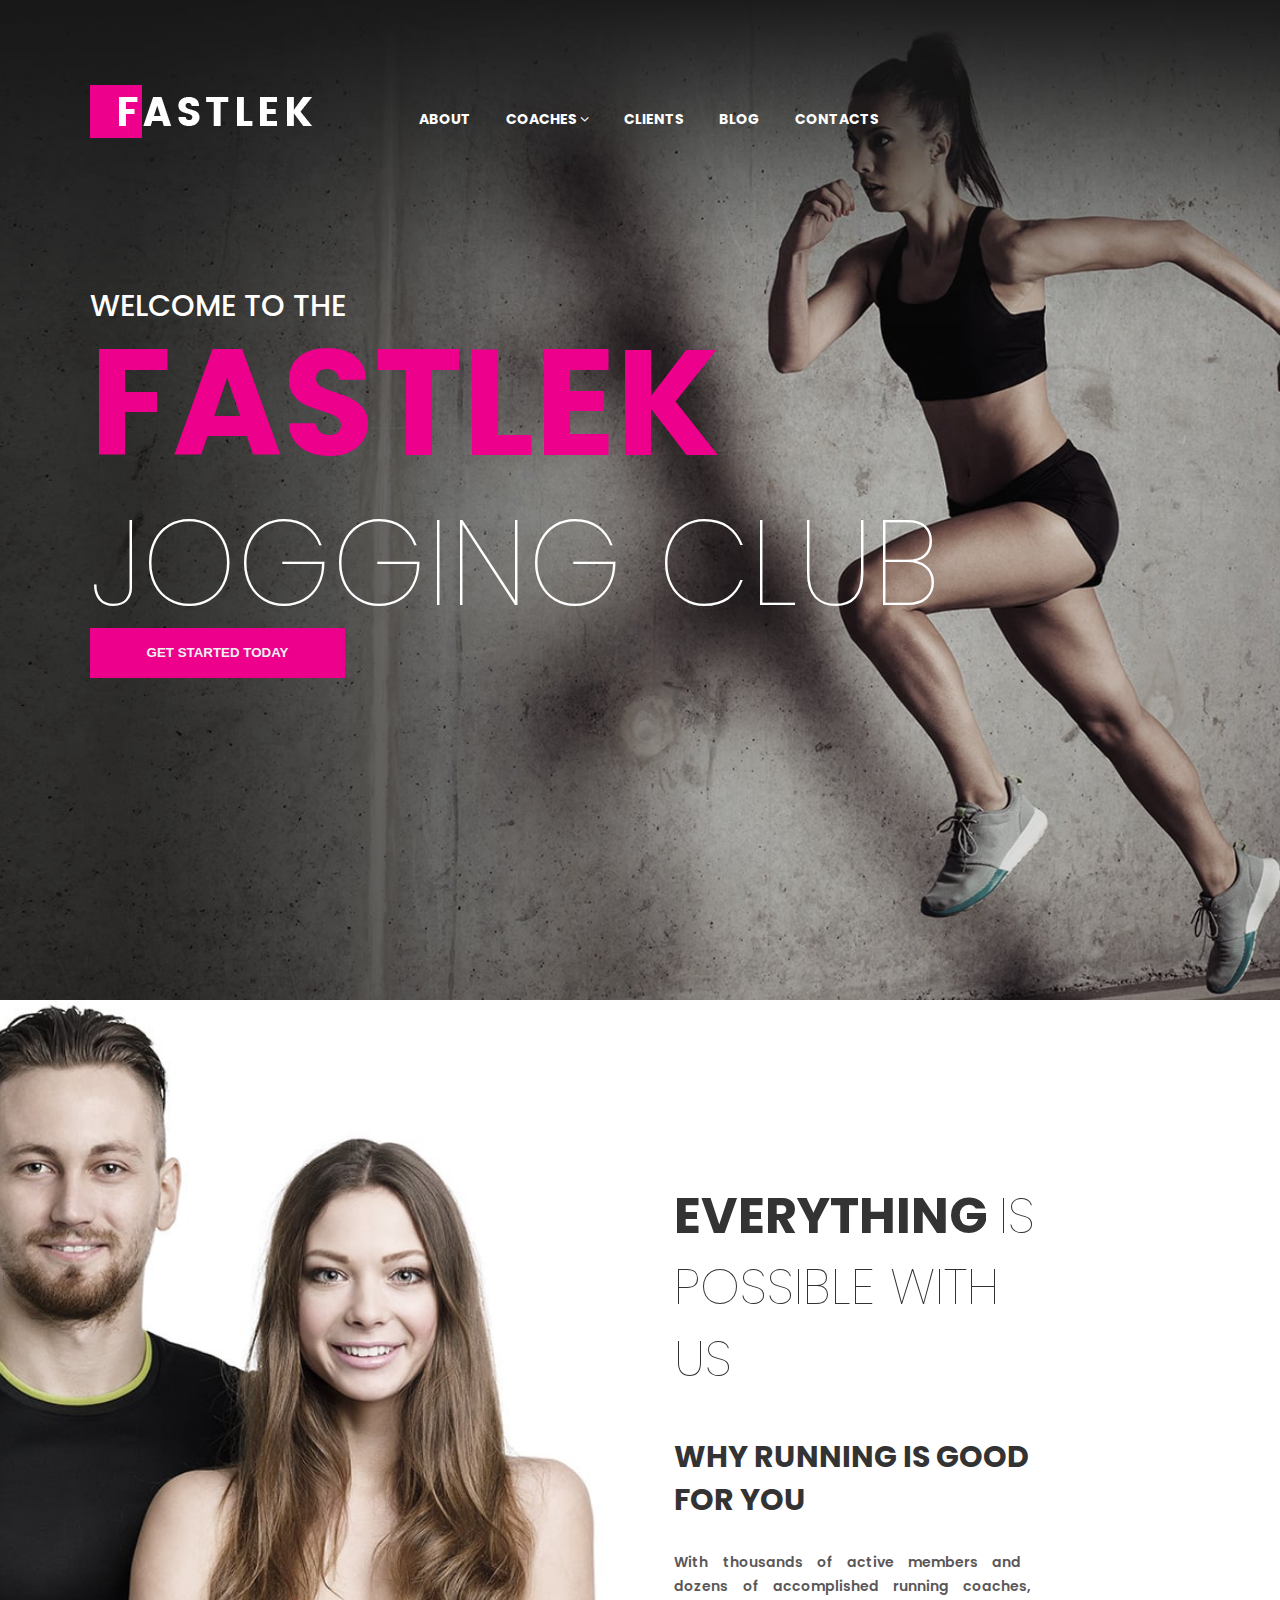
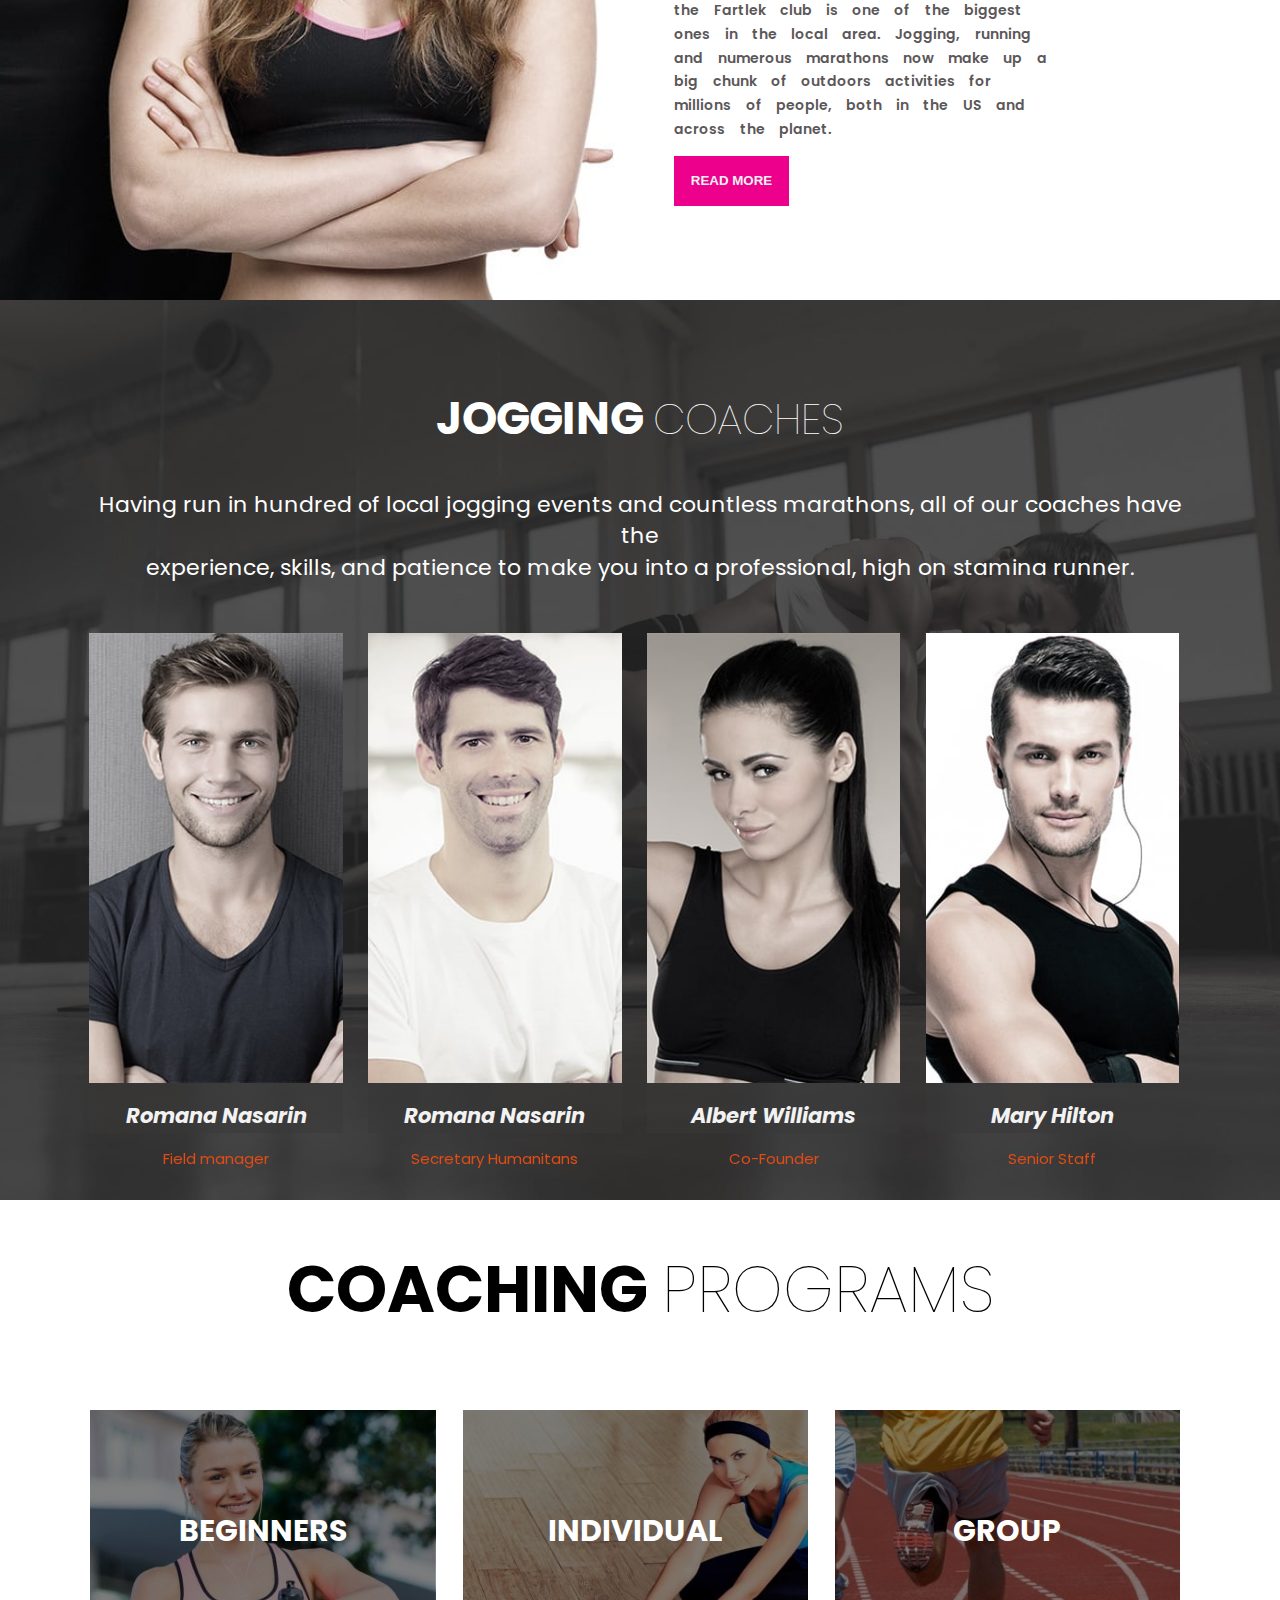
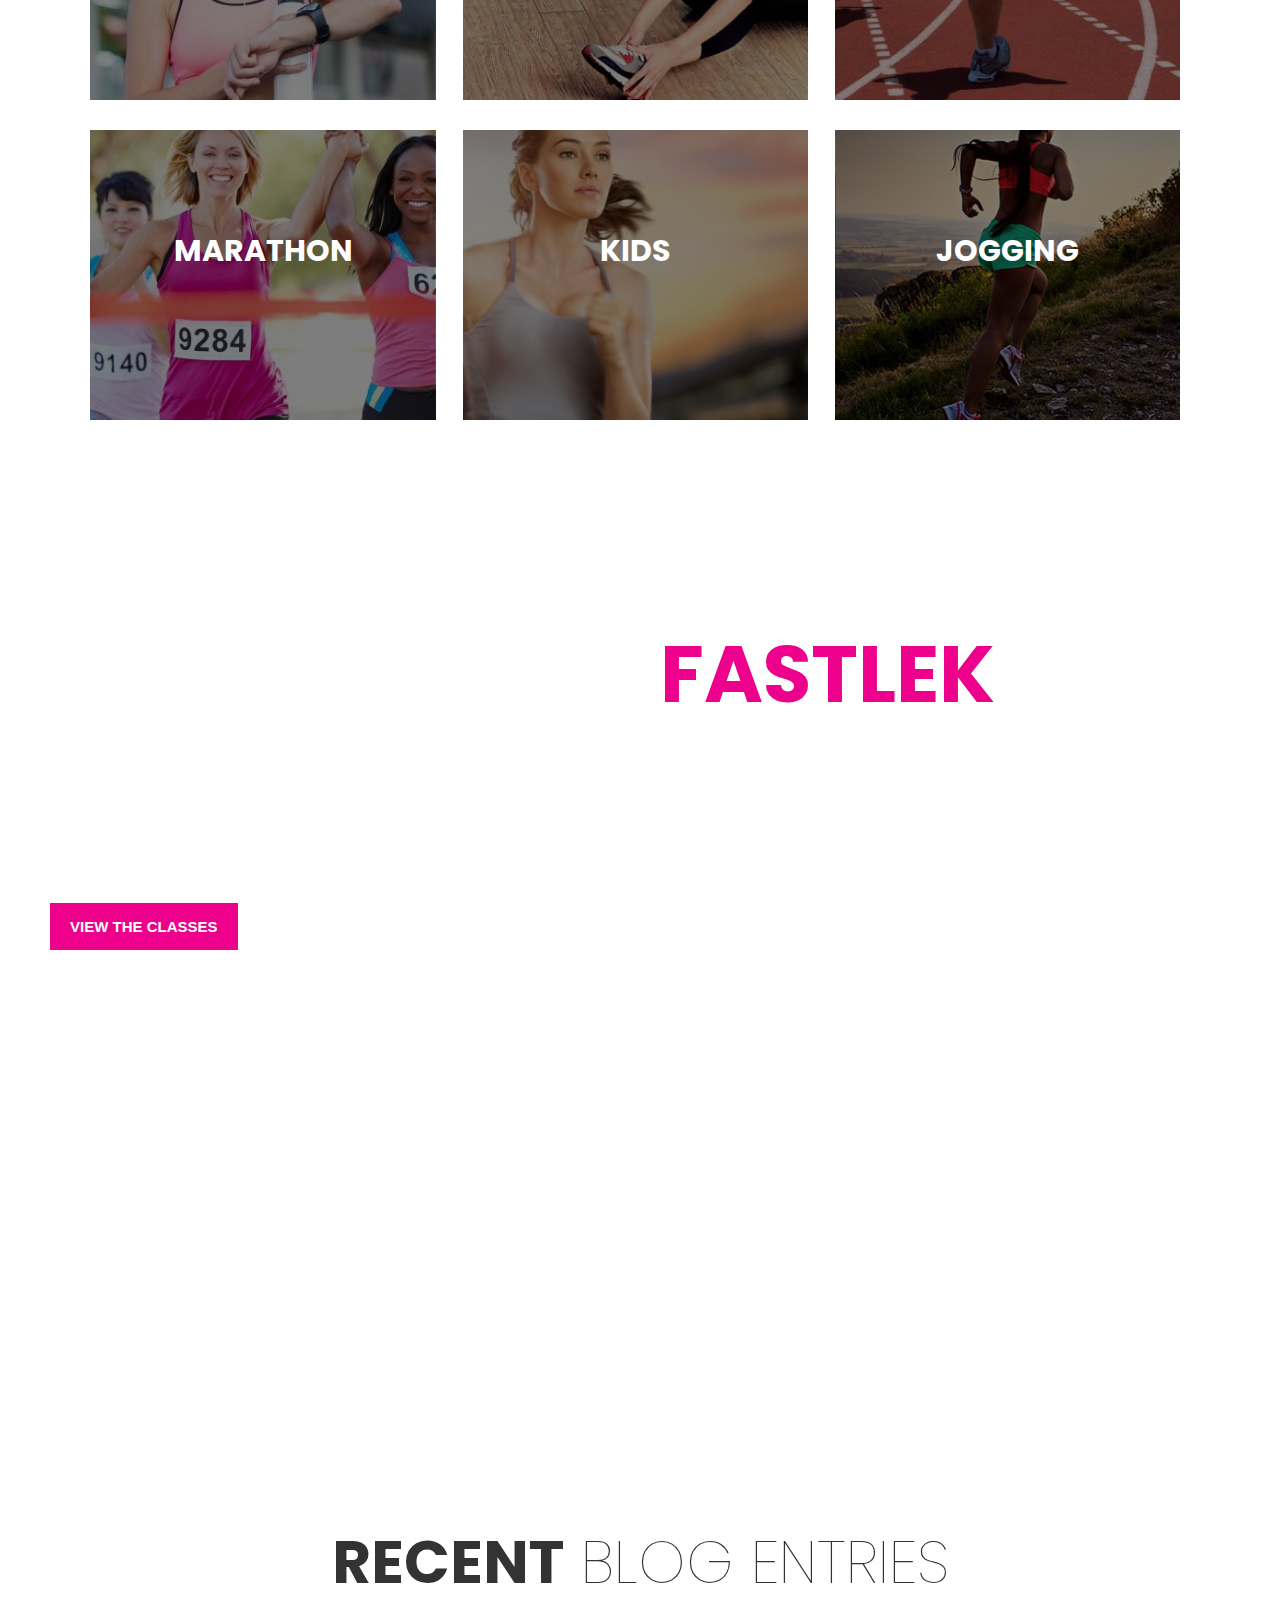
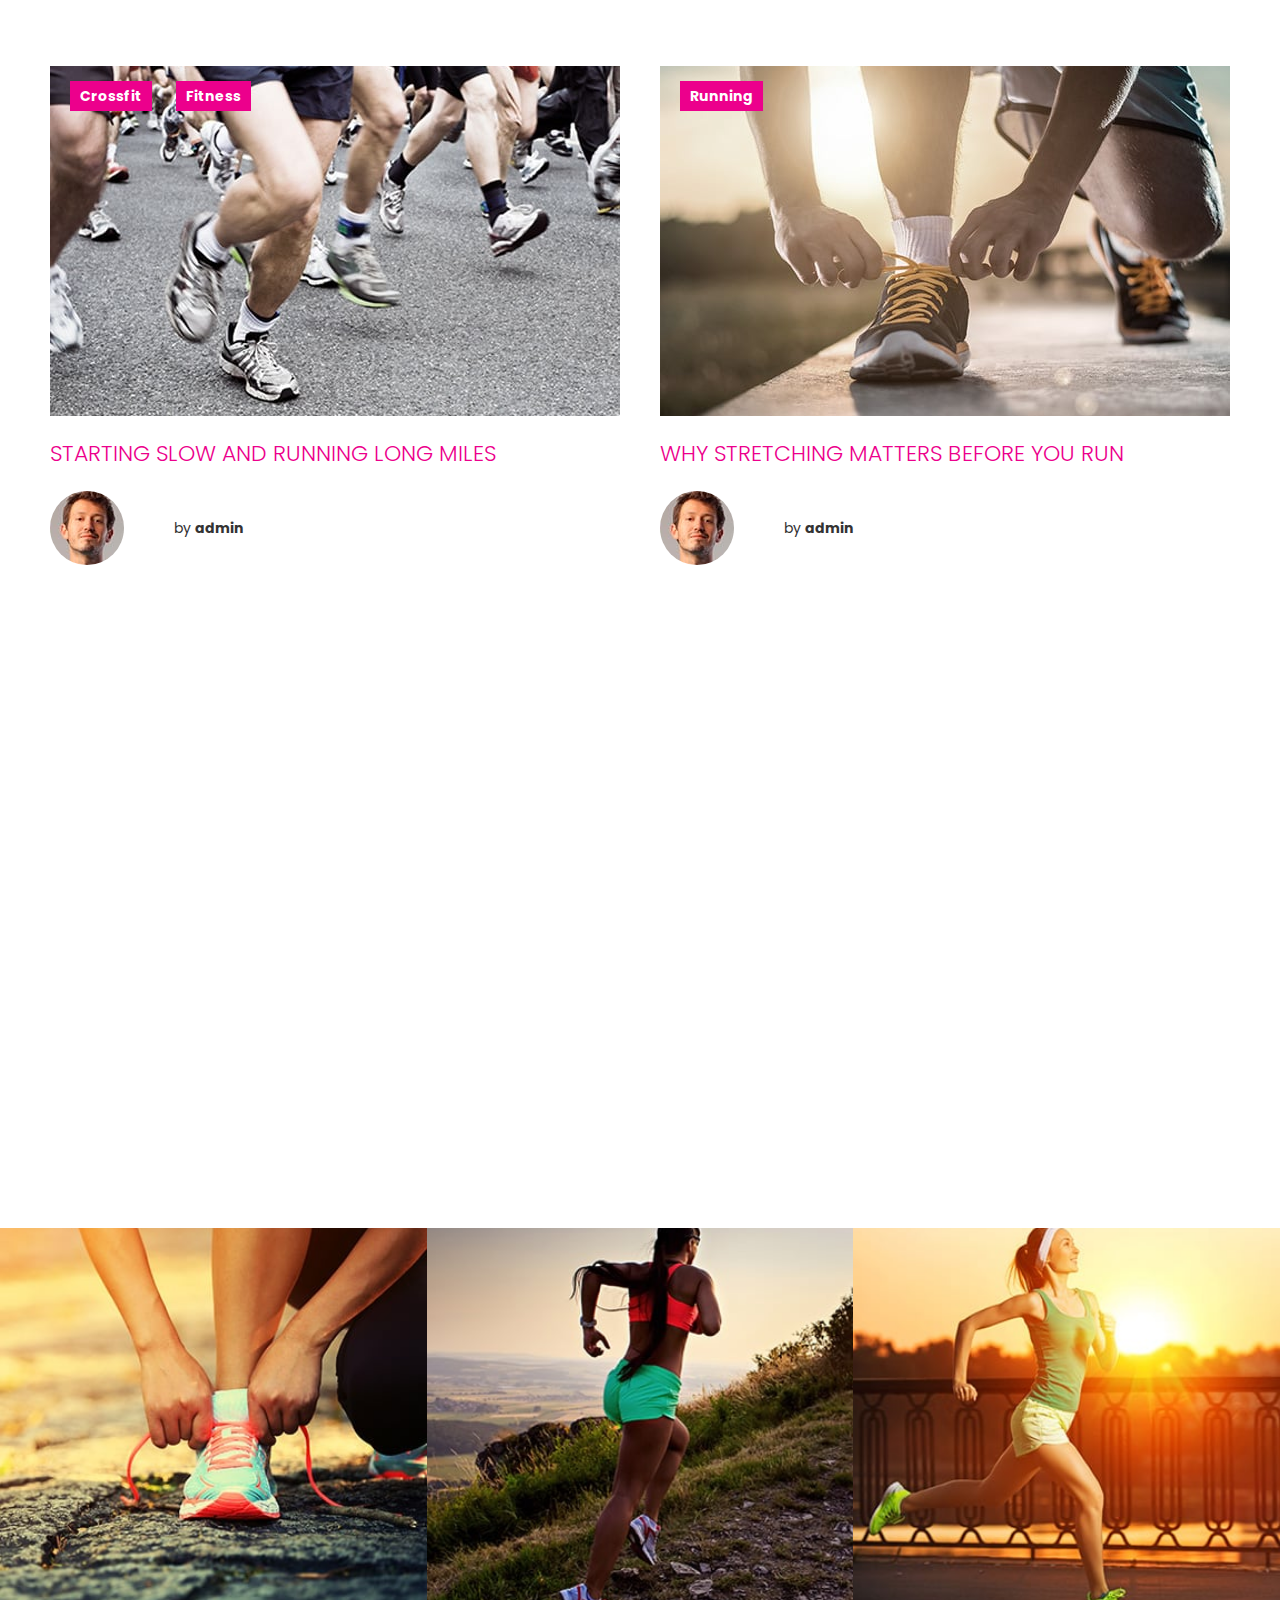
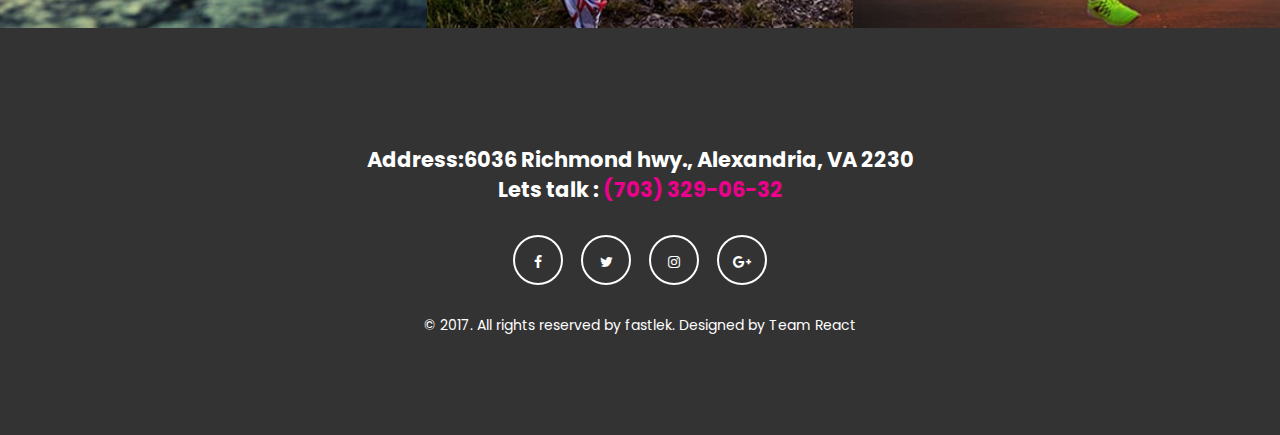
<file: index.html>
<!DOCTYPE html>
<html lang="en">
<head>
    <meta charset="UTF-8">
    <meta name="viewport" content="width=device-width, initial-scale=1.0">
    <meta http-equiv="X-UA-Compatible" content="ie=edge">
    <title>Document</title>
    <link rel="stylesheet" href="css/style.css">
	<link rel="stylesheet" href="assets/font-awesome-4.7.0/css/font-awesome.css">
    <link href="https://fonts.googleapis.com/css?family=Poppins:100,200,300,400,500,600,700,800,900" rel="stylesheet">
</head>
<body>
<section id="banner">
		<header>
			<div class="image">
				<img src="images/invert-logo.png" alt="Logo">
			</div>
			<nav>
				<ul>
					<li>ABOUT</li>
					<li class='second'>COACHES <i class="fa fa-angle-down"></i></li>
					<li>CLIENTS</li>
					<li>BLOG</li>
					<li>CONTACTS</li>
				</ul>
			</nav>
		</header>
		<div class="dropdown">
			<div class="coaches_drop">
				<li>FAQs</li>
				<li class='secondd'>Clients <i class="fa fa-angle-right"></i></li>
				<li>Careers</li>
			</div>
			<div class="client_drop">
				<li>Blog</li>
				<li>Contacts</li>
			</div>
		</div>
		
		<div class="welcome">
			<h5>WELCOME TO THE</h5>
			<h2>FASTLEK<br>
			<span>JOGGING CLUB</span>
			</h2>
			<button>GET STARTED TODAY</button>
		</div>
	</section>
	<section class="modal_2">
		<div class="picture"></div>
		<div class="everything">
			<div class="text">
				<h2>EVERYTHING <span>IS POSSIBLE WITH US</span></h2>
						
				<h3>WHY RUNNING IS GOOD FOR YOU</h3>

				<p>With thousands of active members and dozens of accomplished running coaches, the Fartlek club is one of the biggest ones in the local area. Jogging, running and numerous marathons now make up a big chunk of outdoors activities for millions of people, both in the US and across the planet.</p>
				
				<button>READ MORE</button>
			</div>
		</div>
	</section>
	
	<section class="coaches">
		<div class="head">
			<h2>JOGGING <span>COACHES</span></h2>
			<p>Having run in hundred of local jogging events and countless marathons, all of our coaches have the<br> experience, skills, and patience to make you into a professional, high on stamina runner.</p>
		</div>
		
		<div class="volunteer_contain">
            <div class="volunt volunteer_1">
                <div class="costumer_1">
                    
                </div>
                <h2>Romana Nasarin</h2>
                <p>Field manager</p>
            </div>
            <div class="volunt volunteer_2">
                 <div class="costumer_2">
                     
                 </div>
                 <h2>Romana Nasarin</h2>
                <p>Secretary Humanitans</p>
            </div>
            <div class="volunt volunteer_3">
                 <div class="costumer_3">
                     
                 </div>
                 <h2>Albert Williams</h2>
                <p>Co-Founder</p>
            </div>
            <div class="volunt volunteer_4">
                 <div class="costumer_4">
                     
                 </div>
                 <h2>Mary Hilton</h2>
                <p>Senior Staff</p>
            </div>
        </div>
	</section>
	<section class="program">
		<h1>COACHING <span>PROGRAMS</span></h1>
		<div class="people">
			<div class="prog beginners">
				<div class="overlay">
					<h1>BEGINNERS</h1>
				</div>
			</div>
			<div class=" prog individual">
				<div class="overlay">
					<h1>INDIVIDUAL</h1>
				</div>
			</div>
			<div class="prog group">
				<div class="overlay">
					<h1>GROUP</h1>
				</div>
			</div>
			<div class="prog marathon">
				<div class="overlay">
					<h1>MARATHON</h1>
				</div>
			</div>
			<div class="prog kids">
				<div class="overlay">
					<h1>KIDS</h1>
				</div>
			</div>
			<div class="prog jogging">
				<div class="overlay">
					<h1>JOGGING</h1>
				</div>
			</div>
		</div>
	</section>
    <div class="wrapper4">
        <div class="col">
            <div class="wrapper">
                <h2>OUR FEATURES</h2>            
                <p>With hundreds of club members, being a part of our running squad feels like a second family.</p>
                ​​​​​​​<p>This means that besides organizing running-related events all the time, we also make sure that all of our runners have some time to get to know each other.</p>
                <button class="btn">VIEW THE CLASSES</button>
            </div>
        </div>
        <div class="col">
            <div class="wrapper">
                <h1><span>FASTLEK</span> IS A<br>
                COMMUNITY OF JOGGERS!</h1>
            </div>
        </div>
    </div>
    <div class="wrapper5">
        <h1><span>RECENT</span> BLOG ENTRIES</h1>
        <div class="col">
            <div class="wrapper">
                <div class="img" id="img1">
                    <span class="tag">Running</span>
                </div>
                <h3>WHY STRETCHING MATTERS BEFORE YOU RUN</h3>
                <p>
                    <img src="images/admin.jpg" alt="">
                    <span>by <strong>admin</strong></span>
                </p>
            </div>
        </div>
        <div class="col">
            <div class="wrapper">
                <div class="img" id="img2">
                    <span class="tag">Crossfit</span>
                    <span class="tag">Fitness</span>
                </div>
                <h3>STARTING SLOW AND RUNNING LONG MILES</h3>
                <p>
                    <img src="images/admin.jpg" alt="">
                    <span>by <strong>admin</strong></span>
                </p>
            </div>
        </div>
    </div>
    <!-- <div class="wrapper6">
        <h1>TESTIMONIALS</h1>
        <div class="buttons">
            <span>&lsaquo;</span><span>&rsaquo;</span>
        </div>
        <div class="clearfix"></div>
        <div class="col"></div>
        <div class="col"></div>
        <div class="col"></div>
    </div> -->
    <div class="clearfix"></div>
    <div class="wrapper7">
        <h1>GET OUR CLUB’S SPECIAL OFFERS <br>
            <span>AND THE LATEST TIPS!</span>
        </h1>
        <form action="#">
            <div class="input-field">
                <input type="email" placeholder="Email *" id="subscribe">
                <span id="subscribe_span"></span>
            </div>
            <button class="btn">SUBSCRIBE</button>
        </form>
    </div>
    <div class="wrapper8">
        <div class="col" id="col1">
            <div class="wrapper" id="wrapper1"></div>
        </div>
        <div class="col" id="col2">
            <div class="wrapper" id="wrapper2"></div>
        </div>
        <div class="col" id="col3">
            <div class="wrapper" id="wrapper3"></div>
        </div>
        <div class="col" id="col4">
            <div class="wrapper" id="wrapper4"></div>
        </div>
    </div>
    <div class="clearfix"></div>
    <div class="wrapper9">
        <h2>Address:6036 Richmond hwy., Alexandria, VA 2230<br>
            Lets talk : <span>(703) 329-06-32</span>
        </h2>
        <div class="social">
            <a href="#"><i class="fa fa-facebook"></i></a>
			<a href="#"><i class="fa fa-twitter"></i></a>
			<a href="#"><i class="fa fa-instagram"></i></a>
			<a href="#"><i class="fa fa-google-plus"></i></a>
        </div>
        <p>&copy; 2017. <span>All rights reserved by fastlek</span>. Designed by <span>Team React</span></p>
    </div>
    <div class="overlay2" id="overlay1" style="display: none">
        <div class="img" id="img1"></div>
    </div>
    <div class="overlay2" id="overlay2" style="display: none">
        <div class="img" id="img2"></div>
    </div>
    <div class="overlay2" id="overlay3" style="display: none">
        <div class="img" id="img3"></div>
    </div>
    <div class="overlay2" id="overlay4" style="display: none">
        <div class="img" id="img4"></div>
    </div>
    <script src="js/jquery-3.2.1.min.js"></script>
    <script src="js/script.js"></script>
</body>
</html>
</file>
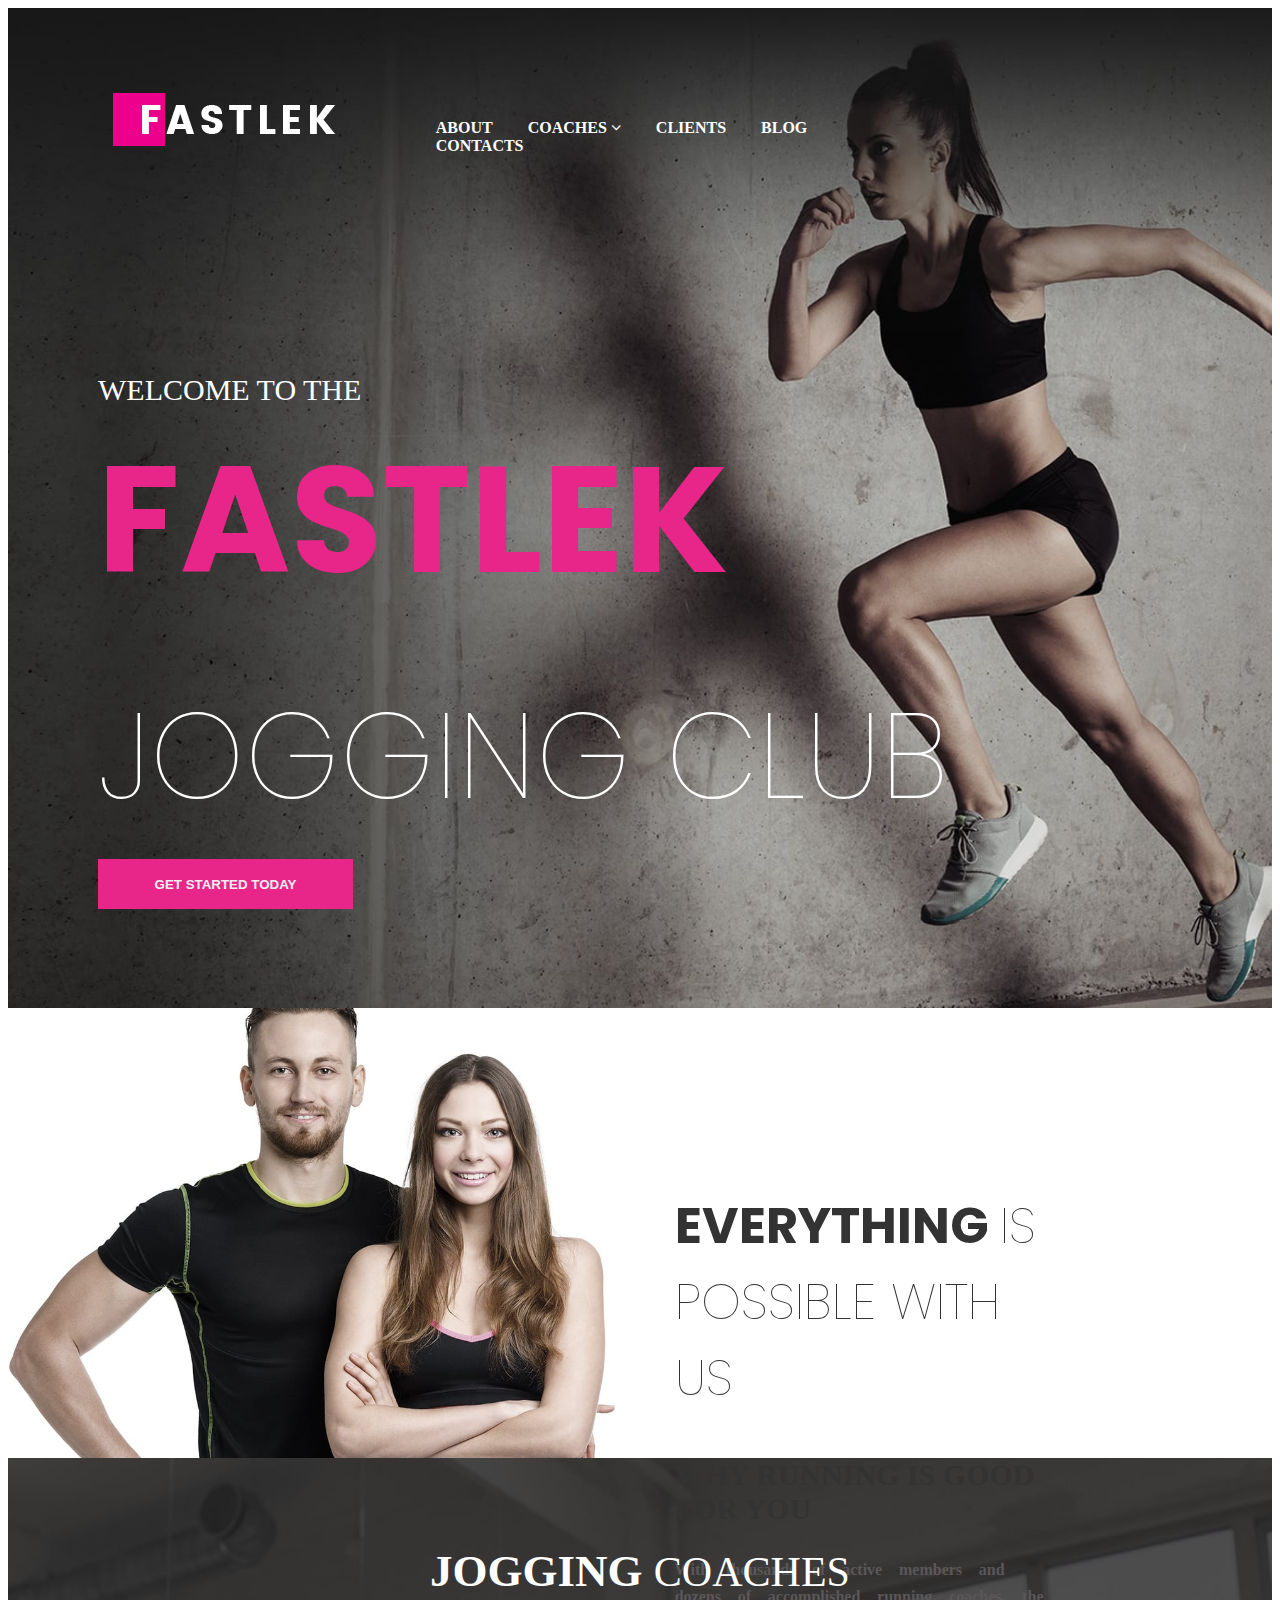
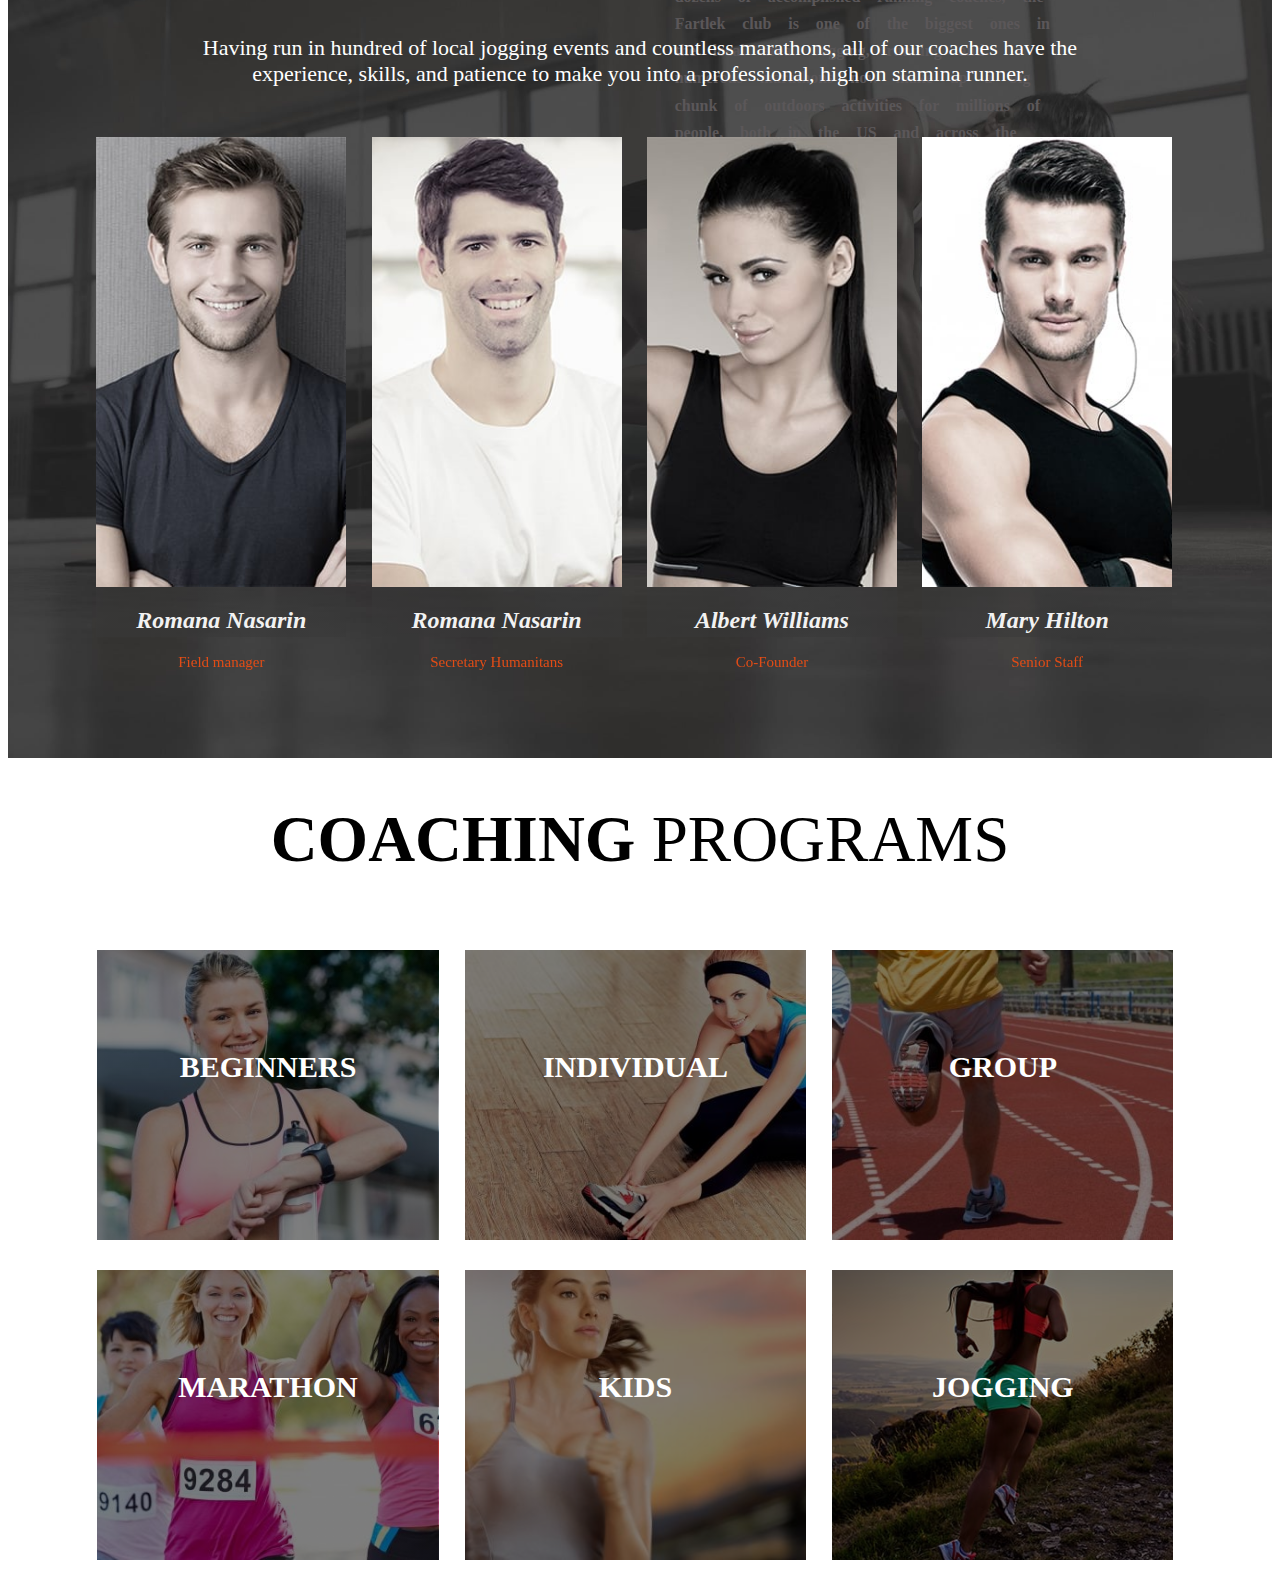
<file: assets/index.html>
<!DOCTYPE html>
<html lang="en">
<head>
	<meta charset="UTF-8">
	<title>Document</title>
	<link rel="stylesheet" href="style.css">
	<link rel="stylesheet" href="font-awesome-4.7.0/css/font-awesome.css">
	<script src="javascript/jquery-2.2.4.min.js"></script>
	<script src="script.js"></script>
	
	<link href="https://fonts.googleapis.com/css?family=Poppins:100,200,300,400,500,600,700,800,900" rel="stylesheet">
</head>
<body>
	<section id="banner">
		<header>
			<div class="image">
				<img src="img/invert-logo.png" alt="Logo">
			</div>
			<nav>
				<ul>
					<li>ABOUT</li>
					<li class='second'>COACHES <i class="fa fa-angle-down"></i></li>
					<li>CLIENTS</li>
					<li>BLOG</li>
					<li>CONTACTS</li>
				</ul>
			</nav>
		</header>
		<div class="dropdown">
			<div class="coaches_drop">
				<li>FAQs</li>
				<li class='secondd'>Clients <i class="fa fa-angle-right"></i></li>
				<li>Careers</li>
			</div>
			<div class="client_drop">
				<li>Blog</li>
				<li>Contacts</li>
			</div>
		</div>
		
		<div class="welcome">
			<h5>WELCOME TO THE</h5>
			<h2>FASTLEK<br>
			<span>JOGGING CLUB</span>
			</h2>
			<button>GET STARTED TODAY</button>
		</div>
	</section>
	<section class="modal_2">
		<div class="picture"></div>
		<div class="everything">
			<div class="text">
				<h2>EVERYTHING <span>IS POSSIBLE WITH US</span></h2>
						
				<h3>WHY RUNNING IS GOOD FOR YOU</h3>

				<p>With thousands of active members and dozens of accomplished running coaches, the Fartlek club is one of the biggest ones in the local area. Jogging, running and numerous marathons now make up a big chunk of outdoors activities for millions of people, both in the US and across the planet.</p>
				
				<button>READ MORE</button>
			</div>
		</div>
	</section>
	
	<section class="coaches">
		<div class="head">
			<h2>JOGGING <span>COACHES</span></h2>
			<p>Having run in hundred of local jogging events and countless marathons, all of our coaches have the<br> experience, skills, and patience to make you into a professional, high on stamina runner.</p>
		</div>
		
		<div class="volunteer_contain">
            <div class="volunt volunteer_1">
                <div class="costumer_1">
                    
                </div>
                <h2>Romana Nasarin</h2>
                <p>Field manager</p>
            </div>
            <div class="volunt volunteer_2">
                 <div class="costumer_2">
                     
                 </div>
                 <h2>Romana Nasarin</h2>
                <p>Secretary Humanitans</p>
            </div>
            <div class="volunt volunteer_3">
                 <div class="costumer_3">
                     
                 </div>
                 <h2>Albert Williams</h2>
                <p>Co-Founder</p>
            </div>
            <div class="volunt volunteer_4">
                 <div class="costumer_4">
                     
                 </div>
                 <h2>Mary Hilton</h2>
                <p>Senior Staff</p>
            </div>
        </div>
	</section>
	<section class="program">
		<h1>COACHING <span>PROGRAMS</span></h1>
		<div class="people">
			<div class="prog beginners">
				<div class="overlay">
					<h1>BEGINNERS</h1>
				</div>
			</div>
			<div class=" prog individual">
				<div class="overlay">
					<h1>INDIVIDUAL</h1>
				</div>
			</div>
			<div class="prog group">
				<div class="overlay">
					<h1>GROUP</h1>
				</div>
			</div>
			<div class="prog marathon">
				<div class="overlay">
					<h1>MARATHON</h1>
				</div>
			</div>
			<div class="prog kids">
				<div class="overlay">
					<h1>KIDS</h1>
				</div>
			</div>
			<div class="prog jogging">
				<div class="overlay">
					<h1>JOGGING</h1>
				</div>
			</div>
		</div>
	</section>
</body>
</html>
</file>
<file: css/style.css>
body, html {
  padding: 0;
  margin: 0;
  background-color: #ffffff;
  height: 100%;
  width: 100%;
  font-family: 'Poppins', sans-serif;
  font-size: 14px;
  line-height: 1.42857143;
  color: #333;
  box-sizing: border-box; }
  body *, html * {
    box-sizing: border-box; }

.clearfix {
  clear: both;
  overflow: auto; }

.wrapper4 {
  background-image: url("../images/bg4.jpg");
  background-position: center;
  background-size: cover;
  background-repeat: no-repeat;
  background-attachment: fixed;
  background-color: transparent;
  padding: 100px 30px;
  min-height: 100%;
  height: auto;
  width: 100%; }
  .wrapper4 .col {
    width: 50%;
    height: inherit;
    color: #fff;
    padding: 0 20px;
    display: flex;
    align-items: center; }
    @media screen and (max-width: 600px) {
      .wrapper4 .col {
        width: 100%; } }
    @media screen and (min-width: 601px) {
      .wrapper4 .col:first-child {
        float: left; } }
    @media screen and (min-width: 601px) {
      .wrapper4 .col:nth-child(2) {
        float: right; } }
    .wrapper4 .col .wrapper {
      width: 100%;
      font-weight: 300; }
      .wrapper4 .col .wrapper h2 {
        font-size: 36px; }
      .wrapper4 .col .wrapper p {
        margin-bottom: 20px;
        margin-top: 0;
        font-size: 17px; }
      .wrapper4 .col .wrapper .btn {
        background-color: #ec008c;
        border: none;
        color: #fff;
        font-weight: 700 !important;
        font-size: 15px;
        padding: 15px 20px;
        transition: background-color .5s;
        margin-top: 30px; }
        .wrapper4 .col .wrapper .btn:hover {
          background-color: #333; }
      .wrapper4 .col .wrapper h1 {
        font-size: 80px;
        font-weight: 300;
        line-height: 1; }
        @media screen and (max-width: 992px) {
          .wrapper4 .col .wrapper h1 {
            font-size: 50px; } }
        .wrapper4 .col .wrapper h1 span {
          font-weight: 700;
          color: #ec008c; }

.wrapper5 {
  padding: 100px 30px;
  height: auto;
  width: 100%; }
  .wrapper5 h1 {
    text-align: center;
    font-weight: 100;
    font-size: 60px; }
    .wrapper5 h1 span {
      font-weight: 700; }
  .wrapper5 .col {
    width: 50%;
    height: inherit; }
    @media screen and (max-width: 600px) {
      .wrapper5 .col {
        width: 100%; } }
    @media screen and (min-width: 601px) {
      .wrapper5 .col:first-child {
        float: left; } }
    @media screen and (min-width: 601px) {
      .wrapper5 .col:nth-child(2) {
        float: right; } }
    .wrapper5 .col .wrapper {
      padding: 20px; }
      .wrapper5 .col .wrapper .img {
        width: 100%;
        height: 350px;
        background-image: url(none);
        background-position: center;
        background-size: cover;
        background-repeat: no-repeat;
        background-attachment: scroll;
        background-color: transparent;
        padding: 20px; }
        .wrapper5 .col .wrapper .img#img1 {
          background-image: url(../images/img2.jpg); }
        .wrapper5 .col .wrapper .img#img2 {
          background-image: url(../images/img1.jpg); }
        .wrapper5 .col .wrapper .img span {
          margin: 0;
          margin-right: 20px;
          padding: 5px 10px;
          color: #fff;
          background-color: #ec008c;
          font-weight: 700;
          transition: color .5s, background-color .5s;
          cursor: pointer; }
          .wrapper5 .col .wrapper .img span:hover {
            color: #000;
            background-color: #fff; }
      .wrapper5 .col .wrapper h3 {
        font-weight: 300;
        font-size: 22px;
        color: #ec008c;
        transition: color .5s;
        cursor: pointer; }
        .wrapper5 .col .wrapper h3:hover {
          color: #333; }
      .wrapper5 .col .wrapper p {
        display: flex;
        align-items: center;
        height: auto; }
        .wrapper5 .col .wrapper p img {
          border-radius: 50%;
          margin-right: 50px; }
        .wrapper5 .col .wrapper p span {
          line-height: 74px; }

.wrapper6 {
  padding: 100px 30px;
  height: auto;
  width: 100%;
  background-image: url("../images/bg5.jpg");
  background-position: center;
  background-size: cover;
  background-repeat: no-repeat;
  background-attachment: scroll;
  background-color: transparent; }
  .wrapper6 h1 {
    text-align: center;
    font-size: 44px;
    font-weight: 700px;
    color: #333; }
  .wrapper6 .buttons {
    width: 100px;
    height: 50px;
    float: right;
    clear: both; }
    .wrapper6 .buttons span {
      width: 50px;
      height: 50px;
      line-height: 50px;
      display: inline-block;
      text-align: center;
      font-size: 28px;
      background-color: #fff;
      cursor: pointer;
      transition: background-color .5s, color .5s; }
      .wrapper6 .buttons span:hover {
        background-color: #ec008c;
        color: #fff; }
  .wrapper6 .col {
    width: 33.33%;
    float: left;
    border: 1px solid black;
    height: 500px;
    margin-bottom: 100px;
    text-align: center; }

.wrapper7 {
  width: 100%;
  height: auto;
  padding: 100px 30px;
  background-image: url("../images/bg6.jpg");
  background-position: center;
  background-size: cover;
  background-repeat: no-repeat;
  background-attachment: fixed;
  background-color: transparent; }
  .wrapper7 h1 {
    width: 100%;
    text-align: center;
    color: #fff;
    font-size: 60px;
    line-height: 1; }
    @media screen and (max-width: 992px) {
      .wrapper7 h1 {
        font-size: 40px; } }
    .wrapper7 h1 span {
      font-weight: 100; }
  .wrapper7 form {
    width: 80%;
    margin: auto;
    text-align: center; }
    @media screen and (max-width: 600px) {
      .wrapper7 form {
        width: 100%; } }
    .wrapper7 form .input-field {
      width: 100%;
      margin-bottom: 30px; }
      .wrapper7 form .input-field input {
        width: 80%;
        background: transparent;
        border: none;
        border-bottom: 2px solid #fff;
        padding: 10px 0;
        color: #fff;
        font-size: 16px;
        font-weight: 300;
        font-family: 'Poppins', sans-serif; }
        .wrapper7 form .input-field input.placeholder {
          color: #fff; }
        .wrapper7 form .input-field input:-moz-placeholder {
          color: #fff; }
        .wrapper7 form .input-field input::-webkit-input-placeholder {
          color: #fff; }
        .wrapper7 form .input-field input:-ms-input-placeholder {
          color: #fff; }
        .wrapper7 form .input-field input:focus {
          outline: none !important; }
      .wrapper7 form .input-field span {
        width: 20%;
        color: #fff; }
    .wrapper7 form .btn {
      background: transparent;
      border: 2px solid #fff;
      cursor: pointer;
      color: #fff;
      font-weight: 700 !important;
      font-size: 15px;
      padding: 15px 20px;
      transition: background-color .5s, border-color .5s, color .5s; }
      .wrapper7 form .btn:hover {
        background-color: #fff;
        color: #ec008c;
        border-color: #ec008c; }

.wrapper8 {
  width: 100%;
  height: auto; }
  .wrapper8 .col {
    width: 33.33%;
    height: 400px;
    margin: 0;
    float: left; }
    @media screen and (max-width: 992px) {
      .wrapper8 .col {
        width: 50%; } }
    @media screen and (max-width: 600px) {
      .wrapper8 .col {
        width: 100%; } }
    .wrapper8 .col#col1 {
      background-image: url("../images/shoe1.jpg");
      background-position: center;
      background-size: cover;
      background-repeat: no-repeat;
      background-attachment: scroll;
      background-color: transparent; }
    .wrapper8 .col#col2 {
      background-image: url("../images/run3.jpg");
      background-position: center;
      background-size: cover;
      background-repeat: no-repeat;
      background-attachment: scroll;
      background-color: transparent; }
    .wrapper8 .col#col3 {
      background-image: url("../images/run2.jpg");
      background-position: center;
      background-size: cover;
      background-repeat: no-repeat;
      background-attachment: scroll;
      background-color: transparent; }
    .wrapper8 .col#col4 {
      display: none;
      background-image: url("../images/shoe2.jpg");
      background-position: center;
      background-size: cover;
      background-repeat: no-repeat;
      background-attachment: scroll;
      background-color: transparent; }
      @media screen and (max-width: 992px) {
        .wrapper8 .col#col4 {
          display: block; } }
    .wrapper8 .col .wrapper {
      height: 100%;
      width: 100%;
      transition: background-color .5s;
      cursor: zoom-in; }
      .wrapper8 .col .wrapper:hover {
        background-color: rgba(0, 0, 0, 0.6); }

.wrapper9 {
  padding: 100px 30px;
  height: auto;
  width: 100%;
  background-color: #333;
  color: #fff;
  text-align: center; }
  .wrapper9 h2 span {
    color: #ec008c;
    cursor: pointer;
    transition: color .5s; }
    .wrapper9 h2 span:hover {
      color: #fff; }
  .wrapper9 .social {
    width: auto;
    margin: 30px auto; }
    .wrapper9 .social a {
      display: inline-block;
      height: 50px;
      width: 50px;
      border: 2px solid #fff;
      background: transparent;
      color: #fff;
      text-decoration: none !important;
      line-height: 50px;
      margin: 0 7px;
      border-radius: 50%; }
  .wrapper9 p {
    margin: 30px auto;
    margin-bottom: 0; }
    .wrapper9 p span {
      transition: color .5s;
      cursor: pointer; }
      .wrapper9 p span:hover {
        color: #ec008c; }

.overlay2 {
  top: 0;
  right: 0;
  bottom: 0;
  left: 0;
  z-index: 100;
  position: fixed;
  width: 100%;
  height: 100%;
  background-color: rgba(0, 0, 0, 0.6);
  padding: 30px; }
  .overlay2 .img {
    background-image: url(none);
    background-position: center;
    background-size: cover;
    background-repeat: no-repeat;
    background-attachment: scroll;
    background-color: transparent;
    width: 100%;
    height: 100%;
    cursor: zoom-out; }
  .overlay2#overlay1 .img {
    background-image: url("../images/img2-1.jpg"); }
  .overlay2#overlay2 .img {
    background-image: url("../images/img5-1.jpg"); }
  .overlay2#overlay3 .img {
    background-image: url("../images/img3-1.jpg"); }
  .overlay2#overlay4 .img {
    background-image: url("../images/img4-1.jpg"); }

#banner {
  height: 1000px;
  width: 100%;
  background-image: url("../images/banner.jpg");
  background-position: center;
  background-size: cover;
  background-repeat: no-repeat;
  background-attachment: scroll;
  background-color: transparent; }
  @media screen and (max-width: 600px) {
    #banner {
      height: 700px;
      width: 100%; } }
  #banner header {
    width: 100%;
    height: 80px;
    padding-top: 85px; }
    @media screen and (max-width: 600px) {
      #banner header {
        width: 100%;
        padding-top: 0; } }
    @media screen and (max-width: 992px) {
      #banner header {
        width: 100%;
        padding-top: 0; } }
    #banner header img {
      float: left;
      margin-left: 90px; }
      @media screen and (max-width: 600px) {
        #banner header img {
          float: none;
          margin: auto;
          width: 40%;
          padding-top: 10px; } }
      @media screen and (max-width: 992px) {
        #banner header img {
          width: 100%;
          padding-top: 0; } }
    #banner header nav {
      width: 45%;
      color: #fff;
      float: left;
      padding: 10px; }
      @media screen and (max-width: 600px) {
        #banner header nav {
          display: none; } }
      @media screen and (max-width: 992px) {
        #banner header nav {
          display: none; } }
      #banner header nav ul {
        float: right; }
        #banner header nav ul li {
          float: left;
          transition: .3s ease-in;
          margin-left: 35px;
          list-style-type: none;
          font-weight: bold;
          cursor: pointer; }
    #banner header li:hover {
      color: #ec008c; }
  #banner .dropdown {
    width: 30%;
    margin: auto;
    height: 200px; }
    #banner .dropdown .coaches_drop, #banner .dropdown .client_drop {
      width: 48%;
      height: 150px;
      float: left;
      padding-left: 40px;
      display: none;
      background-color: #333; }
      #banner .dropdown .coaches_drop li, #banner .dropdown .client_drop li {
        color: #f0f0f0;
        cursor: pointer;
        transition: .3s ease-in;
        list-style-type: none;
        display: list-item;
        margin-top: 20px; }
        #banner .dropdown .coaches_drop li .fa, #banner .dropdown .client_drop li .fa {
          float: right;
          margin-right: 10px; }
    #banner .dropdown .client_drop {
      width: 30%;
      display: none;
      height: 100px;
      margin-top: 50px; }
    #banner .dropdown li:hover {
      color: #ec008c; }
  #banner .welcome {
    display: inline-block;
    margin-left: 90px; }
    @media screen and (max-width: 600px) {
      #banner .welcome {
        margin-left: 10px; } }
    #banner .welcome h5 {
      color: #fff;
      font-size: 30px;
      margin: 0;
      font-weight: 500; }
      @media screen and (max-width: 600px) {
        #banner .welcome h5 {
          font-size: 22px; } }
    #banner .welcome h2 {
      color: #ec008c;
      font-size: 150px;
      font-family: 'Poppins', sans-serif;
      margin: 0;
      line-height: 1; }
      #banner .welcome h2 span {
        color: #fff;
        font-size: 120px;
        font-style: normal;
        font-weight: 100; }
      @media screen and (max-width: 600px) {
        #banner .welcome h2 {
          font-size: 60px; }
          #banner .welcome h2 span {
            font-size: 40px;
            padding-top: -50px; } }
    #banner .welcome button {
      background-color: #ec008c;
      color: #f0f0f0;
      width: 30%;
      height: 50px;
      transition: .3s ease-in;
      font-weight: bolder;
      border: none; }
      @media screen and (max-width: 600px) {
        #banner .welcome button {
          width: 50%; } }
    #banner .welcome button:hover {
      background-color: #333; }

.modal_2 {
  width: 100%;
  height: 900px; }
  @media screen and (max-width: 600px) {
    .modal_2 {
      width: 100%;
      height: 1000px; } }
  .modal_2 .picture {
    background-image: url(../images/boygirl.jpg);
    background-position: right;
    background-size: cover;
    width: 48%;
    height: inherit;
    float: left; }
    @media screen and (max-width: 600px) {
      .modal_2 .picture {
        float: none;
        width: 100%;
        height: 350px; } }
  .modal_2 .everything {
    float: left;
    height: inherit;
    width: 48%; }
    @media screen and (max-width: 600px) {
      .modal_2 .everything {
        float: none;
        width: 100%;
        height: 350px; } }
    .modal_2 .everything .text {
      color: #333;
      margin-top: 180px;
      width: 62%;
      height: 600px;
      margin-left: 60px; }
      @media screen and (max-width: 600px) {
        .modal_2 .everything .text {
          float: none;
          margin-top: 0;
          margin-left: 10px;
          width: 85%;
          height: 350px; } }
      .modal_2 .everything .text h2 {
        font-family: 'Poppins', sans-serif;
        font-size: 50px; }
        .modal_2 .everything .text h2 span {
          font-weight: 100;
          line-height: .1em; }
        @media screen and (max-width: 600px) {
          .modal_2 .everything .text h2 {
            font-size: 22px; } }
      .modal_2 .everything .text h3 {
        font-size: 30px; }
        @media screen and (max-width: 600px) {
          .modal_2 .everything .text h3 {
            font-size: 20px;
            font-weight: 500; } }
      .modal_2 .everything .text p {
        color: #5b5759;
        word-spacing: .8em;
        line-height: 1.7em;
        font-weight: 600; }
        @media screen and (max-width: 600px) {
          .modal_2 .everything .text p {
            word-spacing: normal; } }
      .modal_2 .everything .text button {
        background-color: #ec008c;
        color: #f0f0f0;
        width: 30%;
        font-family: "PT Sans",sans-serif;
        height: 50px;
        transition: .3s ease-in;
        font-weight: bolder;
        border: none; }
    .modal_2 .everything button:hover {
      background-color: #333; }

.coaches {
  width: 100%;
  height: 900px;
  background-image: url(../images/pressup.jpg);
  background-position: center;
  background-size: cover; }
  @media screen and (max-width: 600px) {
    .coaches {
      width: 100%;
      height: 2000px;
      text-align: center; } }
  .coaches .head {
    text-align: center;
    width: 85%;
    margin: auto;
    color: #fff;
    padding-top: 50px;
    background-size: cover; }
    @media screen and (max-width: 600px) {
      .coaches .head {
        width: 85%;
        text-align: center; } }
    .coaches .head h2 {
      font-size: 45px;
      background-size: cover; }
      .coaches .head h2 span {
        font-weight: 100;
        font-size: 42px; }
      @media screen and (max-width: 600px) {
        .coaches .head h2 {
          font-size: 23px;
          text-align: center; }
          .coaches .head h2 span {
            font-size: 23px; } }
    .coaches .head p {
      font-size: 22px; }
      @media screen and (max-width: 600px) {
        .coaches .head p {
          font-size: 13px; } }
  .coaches .volunteer_contain {
    width: 90%;
    height: 500px;
    margin: 50px auto 0 auto;
    background-size: cover; }
    @media screen and (max-width: 600px) {
      .coaches .volunteer_contain {
        width: 100%; } }
    .coaches .volunteer_contain .volunt {
      width: 22%;
      height: inherit;
      float: left;
      background: linear-gradient(rgba(56, 56, 56, 0.5), rgba(56, 56, 56, 0.5));
      margin-left: 2.2%;
      text-align: center;
      background-size: cover; }
      @media screen and (max-width: 600px) {
        .coaches .volunteer_contain .volunt {
          width: 60%;
          margin: auto;
          float: none; } }
      .coaches .volunteer_contain .volunt h2 {
        color: #f2f2f2;
        font-style: italic; }
      .coaches .volunteer_contain .volunt p {
        color: orangered;
        font-size: 15px;
        margin: 0;
        filter: grayscale(20%); }
      .coaches .volunteer_contain .volunt .costumer_1, .coaches .volunteer_contain .volunt .costumer_2, .coaches .volunteer_contain .volunt .costumer_3, .coaches .volunteer_contain .volunt .costumer_4 {
        background-image: url(../images/coach1.jpg);
        background-position: center;
        background-size: cover;
        width: 100%;
        height: 450px; }
        @media screen and (max-width: 600px) {
          .coaches .volunteer_contain .volunt .costumer_1, .coaches .volunteer_contain .volunt .costumer_2, .coaches .volunteer_contain .volunt .costumer_3, .coaches .volunteer_contain .volunt .costumer_4 {
            width: 100%;
            height: 800px;
            margin: auto;
            text-align: center; } }
      .coaches .volunteer_contain .volunt .costumer_2 {
        background-image: url(../images/coach2.jpg); }
      .coaches .volunteer_contain .volunt .costumer_3 {
        background-image: url(../images/coach3.jpg); }
      .coaches .volunteer_contain .volunt .costumer_4 {
        background-image: url(../images/coach4.jpg); }

.program {
  width: 100%;
  text-align: center;
  height: auto;
  padding-bottom: 50px; }
  .program h1 {
    color: black;
    font-size: 65px; }
    .program h1 span {
      font-weight: 100; }
  .program .people {
    width: 90%;
    height: 650px;
    margin: auto; }
    .program .people .prog {
      width: 30%;
      margin-left: 2.3%;
      margin-top: 30px;
      height: 290px;
      float: left; }
      .program .people .prog .overlay {
        background-color: transparent;
        width: 100%;
        height: 100%; }
        .program .people .prog .overlay h1 {
          color: #fff;
          padding-top: 80px;
          font-size: 30px;
          display: inline-block;
          text-align: center; }
      .program .people .prog .overlay:hover {
        background: linear-gradient(rgba(255, 0, 191, 0.5), rgba(255, 0, 191, 0.5)); }
    .program .people .beginners, .program .people .individual, .program .people .group, .program .people .marathon, .program .people .kids, .program .people .jogging {
      background-image: linear-gradient(rgba(0, 0, 0, 0.5), rgba(0, 0, 0, 0.5)), url(../images/beginer.jpg);
      background-size: cover;
      background-position: center; }
    .program .people .individual {
      background-image: linear-gradient(rgba(0, 0, 0, 0.5), rgba(0, 0, 0, 0.5)), url(../images/individual.jpg); }
    .program .people .group {
      background-image: linear-gradient(rgba(0, 0, 0, 0.5), rgba(0, 0, 0, 0.5)), url(../images/group.jpg); }
    .program .people .marathon {
      background-image: linear-gradient(rgba(0, 0, 0, 0.5), rgba(0, 0, 0, 0.5)), url(../images/marathons.jpg); }
    .program .people .kids {
      background-image: linear-gradient(rgba(0, 0, 0, 0.5), rgba(0, 0, 0, 0.5)), url(../images/kids.jpg); }
    .program .people .jogging {
      background-image: linear-gradient(rgba(0, 0, 0, 0.5), rgba(0, 0, 0, 0.5)), url(../images/run3.jpg); }

/*# sourceMappingURL=style.css.map */
</file>
<file: assets/style.css>
/* line 1, assets/style.scss */
#banner {
  height: 1000px;
  width: 100%;
  background-image: url(../assets/img/banner.jpg);
  background-position: center;
  background-size: cover; }
  @media only screen and (max-width: 600px) {
    /* line 1, assets/style.scss */
    #banner {
      height: 700px;
      width: 100%;
      background-image: url(../assets/img/banner.jpg);
      background-position: center;
      background-size: cover; } }
  /* line 19, assets/style.scss */
  #banner header {
    width: 100%;
    height: 80px;
    padding-top: 85px; }
    @media only screen and (max-width: 600px) {
      /* line 19, assets/style.scss */
      #banner header {
        width: 100%;
        padding-top: 0; } }
    @media only screen and (max-width: 992px) {
      /* line 19, assets/style.scss */
      #banner header {
        width: 100%;
        padding-top: 0; } }
    /* line 35, assets/style.scss */
    #banner header .image {
      float: left;
      width: 20%;
      text-align: center;
      margin-left: 90px; }
      @media only screen and (max-width: 600px) {
        /* line 35, assets/style.scss */
        #banner header .image {
          float: none;
          margin: auto;
          width: 40%;
          padding-top: 10px; } }
      @media only screen and (max-width: 992px) {
        /* line 35, assets/style.scss */
        #banner header .image {
          width: 100%;
          padding-top: 0; } }
    /* line 53, assets/style.scss */
    #banner header nav {
      width: 40%;
      color: #fff;
      float: left;
      padding: 10px; }
      @media only screen and (max-width: 600px) {
        /* line 53, assets/style.scss */
        #banner header nav {
          display: none; } }
      @media only screen and (max-width: 992px) {
        /* line 53, assets/style.scss */
        #banner header nav {
          display: none; } }
      /* line 68, assets/style.scss */
      #banner header nav ul {
        float: right; }
        /* line 70, assets/style.scss */
        #banner header nav ul li {
          float: left;
          transition: .3s ease-in;
          margin-left: 35px;
          list-style-type: none;
          font-weight: bold;
          cursor: pointer; }
    /* line 80, assets/style.scss */
    #banner header li:hover {
      color: #e82589; }
  /* line 84, assets/style.scss */
  #banner .dropdown {
    width: 30%;
    margin: auto;
    height: 200px; }
    /* line 89, assets/style.scss */
    #banner .dropdown .coaches_drop, #banner .dropdown .client_drop {
      width: 48%;
      height: 150px;
      float: left;
      padding-left: 40px;
      display: none;
      padding-top: 20px;
      background-color: #333; }
      /* line 97, assets/style.scss */
      #banner .dropdown .coaches_drop li, #banner .dropdown .client_drop li {
        color: #f0f0f0;
        cursor: pointer;
        transition: .3s ease-in;
        list-style-type: none;
        display: list-item;
        margin-top: 20px; }
        /* line 104, assets/style.scss */
        #banner .dropdown .coaches_drop li .fa, #banner .dropdown .client_drop li .fa {
          float: right;
          margin-right: 10px; }
    /* line 110, assets/style.scss */
    #banner .dropdown .client_drop {
      width: 30%;
      display: none;
      height: 100px;
      margin-top: 50px; }
    /* line 118, assets/style.scss */
    #banner .dropdown li:hover {
      color: #e82589; }
  /* line 122, assets/style.scss */
  #banner .welcome {
    display: inline-block;
    margin-left: 90px; }
    @media only screen and (max-width: 600px) {
      /* line 122, assets/style.scss */
      #banner .welcome {
        margin-left: 10px; } }
    /* line 135, assets/style.scss */
    #banner .welcome h5 {
      color: #fff;
      font-size: 30px;
      margin: 0;
      font-weight: 500; }
      @media only screen and (max-width: 600px) {
        /* line 135, assets/style.scss */
        #banner .welcome h5 {
          font-size: 22px; } }
    /* line 149, assets/style.scss */
    #banner .welcome h2 {
      color: #e82589;
      font-size: 150px;
      font-family: 'Poppins', sans-serif;
      margin: 0; }
      /* line 154, assets/style.scss */
      #banner .welcome h2 span {
        color: #fff;
        font-size: 120px;
        font-style: normal;
        font-weight: 100; }
      @media only screen and (max-width: 600px) {
        /* line 149, assets/style.scss */
        #banner .welcome h2 {
          font-size: 60px; }
          /* line 163, assets/style.scss */
          #banner .welcome h2 span {
            font-size: 40px;
            padding-top: -50px; } }
    /* line 175, assets/style.scss */
    #banner .welcome button {
      background-color: #e82589;
      color: #f0f0f0;
      width: 30%;
      font-family: "PT Sans",sans-serif;
      height: 50px;
      transition: .3s ease-in;
      font-weight: bolder;
      border: none; }
      @media only screen and (max-width: 600px) {
        /* line 175, assets/style.scss */
        #banner .welcome button {
          width: 50%; } }
    /* line 192, assets/style.scss */
    #banner .welcome button:hover {
      background-color: #333; }

/* line 197, assets/style.scss */
.modal_2 {
  width: 100%;
  height: 450px; }
  @media only screen and (max-width: 600px) {
    /* line 197, assets/style.scss */
    .modal_2 {
      width: 100%;
      height: 1000px; } }
  /* line 209, assets/style.scss */
  .modal_2 .picture {
    background-image: url(../assets/img/boygirl.jpg);
    background-position: right;
    background-size: cover;
    width: 48%;
    height: inherit;
    float: left; }
    @media only screen and (max-width: 600px) {
      /* line 209, assets/style.scss */
      .modal_2 .picture {
        float: none;
        width: 100%;
        height: 350px; } }
  /* line 224, assets/style.scss */
  .modal_2 .everything {
    float: left;
    height: inherit;
    width: 48%; }
    @media only screen and (max-width: 600px) {
      /* line 224, assets/style.scss */
      .modal_2 .everything {
        float: none;
        width: 100%;
        height: 350px; } }
    /* line 234, assets/style.scss */
    .modal_2 .everything .text {
      color: #333;
      margin-top: 180px;
      width: 62%;
      height: 600px;
      margin-left: 60px; }
      @media only screen and (max-width: 600px) {
        /* line 234, assets/style.scss */
        .modal_2 .everything .text {
          float: none;
          margin-top: 0;
          margin-left: 10px;
          width: 85%;
          height: 350px; } }
      /* line 248, assets/style.scss */
      .modal_2 .everything .text h2 {
        font-family: 'Poppins', sans-serif;
        font-size: 50px; }
        /* line 251, assets/style.scss */
        .modal_2 .everything .text h2 span {
          font-weight: 100;
          line-height: .1em; }
        @media only screen and (max-width: 600px) {
          /* line 248, assets/style.scss */
          .modal_2 .everything .text h2 {
            font-size: 22px; } }
      /* line 261, assets/style.scss */
      .modal_2 .everything .text h3 {
        font-size: 30px; }
        @media only screen and (max-width: 600px) {
          /* line 261, assets/style.scss */
          .modal_2 .everything .text h3 {
            font-size: 20px;
            font-weight: 500; } }
      /* line 269, assets/style.scss */
      .modal_2 .everything .text p {
        color: #5b5759;
        word-spacing: .8em;
        line-height: 1.7em;
        font-weight: 600; }
        @media only screen and (max-width: 600px) {
          /* line 269, assets/style.scss */
          .modal_2 .everything .text p {
            word-spacing: normal; } }
      /* line 279, assets/style.scss */
      .modal_2 .everything .text button {
        background-color: #e82589;
        color: #f0f0f0;
        width: 30%;
        font-family: "PT Sans",sans-serif;
        height: 50px;
        transition: .3s ease-in;
        font-weight: bolder;
        border: none; }
    /* line 290, assets/style.scss */
    .modal_2 .everything button:hover {
      background-color: #333; }

/* line 295, assets/style.scss */
.coaches {
  width: 100%;
  height: 900px;
  background-image: url(../assets/img/pressup.jpg);
  background-position: center;
  background-size: cover; }
  @media only screen and (max-width: 600px) {
    /* line 295, assets/style.scss */
    .coaches {
      width: 100%;
      height: 2000px;
      text-align: center; } }
  /* line 307, assets/style.scss */
  .coaches .head {
    text-align: center;
    width: 85%;
    margin: auto;
    color: #fff;
    padding-top: 50px;
    background-size: cover; }
    @media only screen and (max-width: 600px) {
      /* line 307, assets/style.scss */
      .coaches .head {
        width: 85%;
        text-align: center; } }
    /* line 320, assets/style.scss */
    .coaches .head h2 {
      font-size: 45px;
      background-size: cover; }
      /* line 322, assets/style.scss */
      .coaches .head h2 span {
        font-weight: 100;
        font-size: 42px; }
      @media only screen and (max-width: 600px) {
        /* line 320, assets/style.scss */
        .coaches .head h2 {
          font-size: 23px;
          text-align: center; }
          /* line 330, assets/style.scss */
          .coaches .head h2 span {
            font-size: 23px; } }
    /* line 335, assets/style.scss */
    .coaches .head p {
      font-size: 22px; }
      @media only screen and (max-width: 600px) {
        /* line 335, assets/style.scss */
        .coaches .head p {
          font-size: 13px; } }
  /* line 344, assets/style.scss */
  .coaches .volunteer_contain {
    width: 90%;
    height: 500px;
    margin: 50px auto 0 auto;
    background-size: cover; }
    @media only screen and (max-width: 600px) {
      /* line 344, assets/style.scss */
      .coaches .volunteer_contain {
        width: 100%; } }
    /* line 354, assets/style.scss */
    .coaches .volunteer_contain .volunt {
      width: 22%;
      height: inherit;
      float: left;
      background: linear-gradient(rgba(56, 56, 56, 0.5), rgba(56, 56, 56, 0.5));
      margin-left: 2.2%;
      text-align: center;
      background-size: cover; }
      @media only screen and (max-width: 600px) {
        /* line 354, assets/style.scss */
        .coaches .volunteer_contain .volunt {
          width: 60%;
          margin: auto;
          float: none; } }
      /* line 367, assets/style.scss */
      .coaches .volunteer_contain .volunt h2 {
        color: #f2f2f2;
        font-style: italic; }
      /* line 371, assets/style.scss */
      .coaches .volunteer_contain .volunt p {
        color: orangered;
        font-size: 15px;
        margin: 0;
        filter: grayscale(20%); }
      /* line 378, assets/style.scss */
      .coaches .volunteer_contain .volunt .costumer_1, .coaches .volunteer_contain .volunt .costumer_2, .coaches .volunteer_contain .volunt .costumer_3, .coaches .volunteer_contain .volunt .costumer_4 {
        background-image: url(img/coach1.jpg);
        background-position: center;
        background-size: cover;
        width: 100%;
        height: 450px; }
        @media only screen and (max-width: 600px) {
          /* line 378, assets/style.scss */
          .coaches .volunteer_contain .volunt .costumer_1, .coaches .volunteer_contain .volunt .costumer_2, .coaches .volunteer_contain .volunt .costumer_3, .coaches .volunteer_contain .volunt .costumer_4 {
            width: 100%;
            height: 800px;
            margin: auto;
            text-align: center; } }
      /* line 392, assets/style.scss */
      .coaches .volunteer_contain .volunt .costumer_2 {
        background-image: url(img/coach2.jpg); }
      /* line 396, assets/style.scss */
      .coaches .volunteer_contain .volunt .costumer_3 {
        background-image: url(img/coach3.jpg); }
      /* line 400, assets/style.scss */
      .coaches .volunteer_contain .volunt .costumer_4 {
        background-image: url(img/coach4.jpg); }

/* line 409, assets/style.scss */
.program {
  width: 100%;
  text-align: center;
  height: 750px; }
  /* line 413, assets/style.scss */
  .program h1 {
    color: black;
    font-size: 65px; }
    /* line 416, assets/style.scss */
    .program h1 span {
      font-weight: 100; }
  /* line 420, assets/style.scss */
  .program .people {
    width: 90%;
    height: 650px;
    margin: auto; }
    /* line 425, assets/style.scss */
    .program .people .prog {
      width: 30%;
      margin-left: 2.3%;
      margin-top: 30px;
      height: 290px;
      float: left; }
      /* line 433, assets/style.scss */
      .program .people .prog .overlay {
        background-color: transparent;
        width: 100%;
        height: 100%; }
        /* line 437, assets/style.scss */
        .program .people .prog .overlay h1 {
          color: #fff;
          padding-top: 80px;
          font-size: 30px;
          display: inline-block;
          text-align: center; }
      /* line 445, assets/style.scss */
      .program .people .prog .overlay:hover {
        background: linear-gradient(rgba(255, 0, 191, 0.5), rgba(255, 0, 191, 0.5)); }
    /* line 449, assets/style.scss */
    .program .people .beginners, .program .people .individual, .program .people .group, .program .people .marathon, .program .people .kids, .program .people .jogging {
      background-image: linear-gradient(rgba(0, 0, 0, 0.5), rgba(0, 0, 0, 0.5)), url(img/beginer.jpg);
      background-size: cover;
      background-position: center; }
    /* line 454, assets/style.scss */
    .program .people .individual {
      background-image: linear-gradient(rgba(0, 0, 0, 0.5), rgba(0, 0, 0, 0.5)), url(img/individual.jpg); }
    /* line 458, assets/style.scss */
    .program .people .group {
      background-image: linear-gradient(rgba(0, 0, 0, 0.5), rgba(0, 0, 0, 0.5)), url(img/group.jpg); }
    /* line 462, assets/style.scss */
    .program .people .marathon {
      background-image: linear-gradient(rgba(0, 0, 0, 0.5), rgba(0, 0, 0, 0.5)), url(img/marathons.jpg); }
    /* line 466, assets/style.scss */
    .program .people .kids {
      background-image: linear-gradient(rgba(0, 0, 0, 0.5), rgba(0, 0, 0, 0.5)), url(img/kids.jpg); }
    /* line 470, assets/style.scss */
    .program .people .jogging {
      background-image: linear-gradient(rgba(0, 0, 0, 0.5), rgba(0, 0, 0, 0.5)), url(img/run3.jpg); }

/*# sourceMappingURL=style.css.map */
</file>
